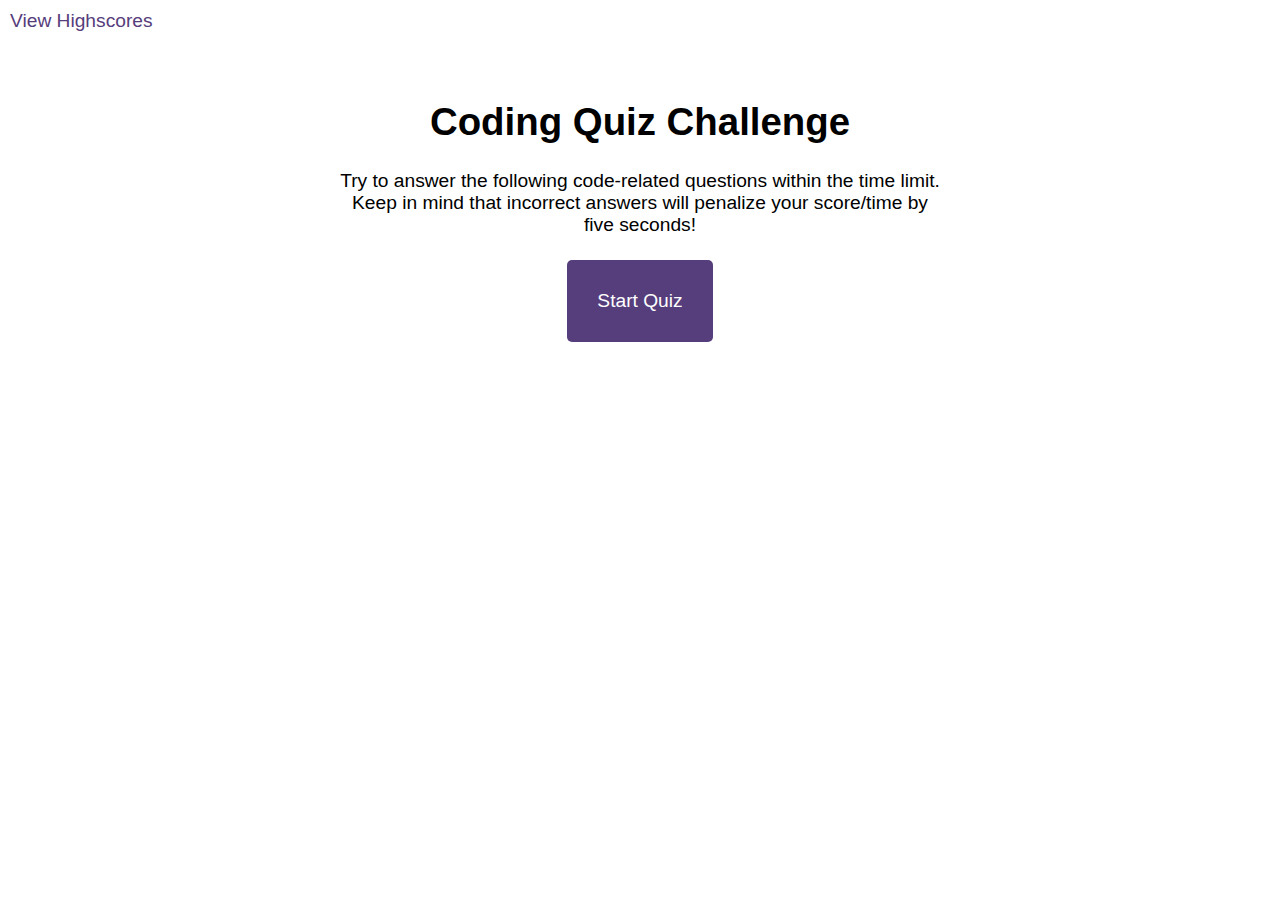
<file: index.html>
<!DOCTYPE html>
<html lang="en-gb">
  <head>
    <meta charset="UTF-8" />
    <meta name="viewport" content="width=device-width, initial-scale=1.0" />
    <meta http-equiv="X-UA-Compatible" content="ie=edge" />
  
    <title>Coding Quiz</title>

    <link rel="stylesheet" href="./assets/css/styles.css" />
  </head>

  <body>
    <div class="scores"><a href="highscores.html">View Highscores</a></div>

    <div class="timer"> <span id="time"></span></div>

    <div class="wrapper">
      <div id="start-screen" class="start">
        <h1>Coding Quiz Challenge</h1>
        <p>
          Try to answer the following code-related questions within the time
          limit. Keep in mind that incorrect answers will penalize your
          score/time by five seconds!
        </p>
        <a href="q1.html" id="start"><button id="starts">Start Quiz</button></a>
      </div>

      <div id="questions" class="hide">
        <h2 id="question-title"></h2>
        <div id="choices" class="choices"></div>
      </div>

      <div id="end-screen" class="hide">
        <h2>All done!</h2>
        <p>Your final score is <span id="final-score"></span>.</p>
        <p>
          Enter initials: <input type="text" id="initials" max="3" />
          <button id="submit">Submit</button>
        </p>
      </div>

      <div id="feedback" class="feedback hide"></div>
    </div>

    <script src="./assets/js/script.js"></script>
    <script src="https://code.jquery.com/jquery-3.5.1.slim.min.js" integrity="sha384-DfXdz2htPH0lsSSs5nCTpuj/zy4C+OGpamoFVy38MVBnE+IbbVYUew+OrCXaRkfj" crossorigin="anonymous"></script>
    
  </body>
</html>
</file>
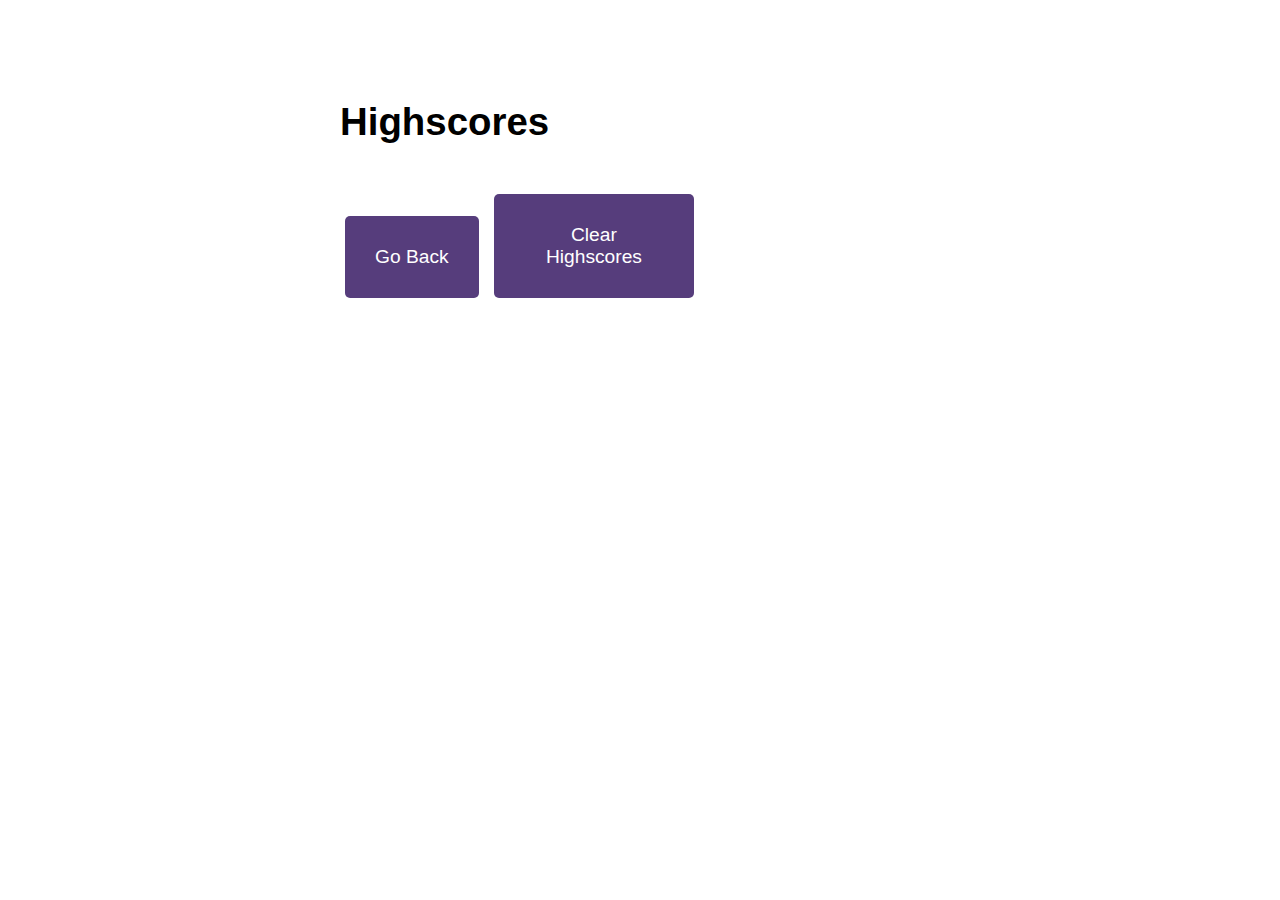
<file: highscores.html>
<!DOCTYPE html>
<html lang="en">
  <head>
    <meta charset="UTF-8" />
    <meta name="viewport" content="width=device-width, initial-scale=1.0" />
    <meta http-equiv="X-UA-Compatible" content="ie=edge" />
    <title>Highscores</title>

    <link rel="stylesheet" href="./assets/css/styles.css" />
  </head>

  <body>
    <div class="wrapper">
      <h1>Highscores</h1>
      <ol id="highscores">
        
      </ol>

      <a href="index.html"><button>Go Back</button></a>
      <button id="clearr" onclick="clearr()" onClick="window.location.reload()">Clear Highscores</button>
    </div>

    <script src="./assets/js/results.js"></script>
  </body>
</html>
</file>
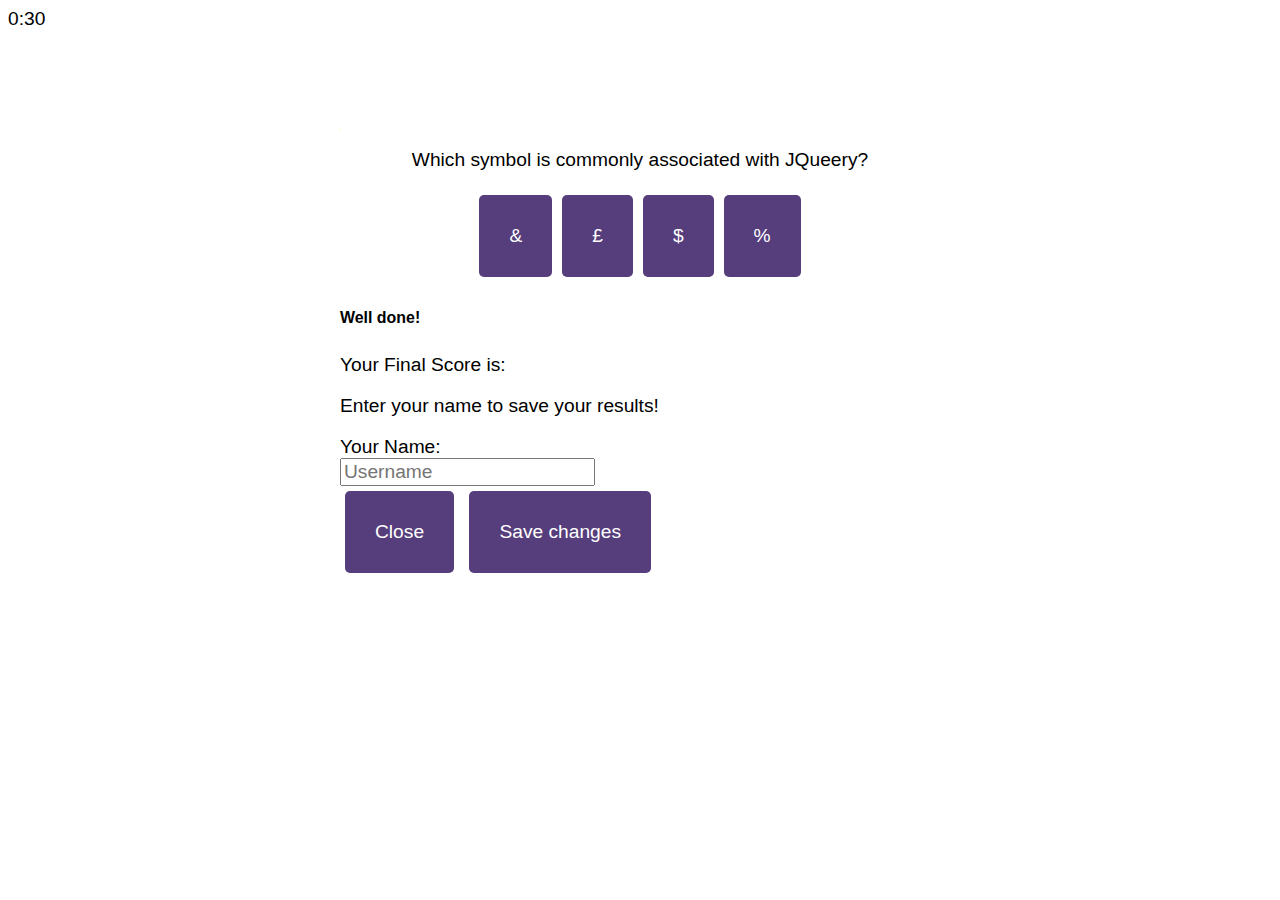
<file: q1.html>
<!DOCTYPE html>
<html lang="en-gb">
  <head>
    <meta charset="UTF-8" />
    <meta name="viewport" content="width=device-width, initial-scale=1.0" />
    <title>Question1</title>
    <meta http-equiv="X-UA-Compatible" content="ie=edge" />
    <link rel="stylesheet" href="./assets/css/styles.css" />
    <link rel="stylesheet" href="https://cdn.jsdelivr.net/npm/bootstrap@4.5.3/dist/css/bootstrap.min.css" integrity="sha384-TX8t27EcRE3e/ihU7zmQxVncDAy5uIKz4rEkgIXeMed4M0jlfIDPvg6uqKI2xXr2" crossorigin="anonymous">

   
  </head>

    <body>
      <div id="countdown"></div>
      <div id="quiz" class ="wrapper">
      <div id="question"> </div>
      <div id="options"></div>
      <div id="right"></div>

      <!-- Modal for results-->

      <div class="modal" id="myModal" tabindex="-1">
        <div class="modal-dialog">
          <div class="modal-content">
            <div class="modal-header">
              <h5 class="modal-title">Well done!</h5>
            
            </div>
            <div class="modal-body">
              <p id="answer">Your Final Score is: </p>
              <p class ="rest">Enter your name to save your results!</p>
              <div class="input-group flex-nowrap">
                <div class="input-group-prepend">
                  <span class="input-group-text" id="addon-wrapping">Your Name: </span>
                </div>
                <input type="text" class="form-control" id="username" placeholder="Username" aria-label="Username" aria-describedby="addon-wrapping">
              </div>
            </div>
            <div class="modal-footer">
              <a href="./index.html"><button type="button" class="btn btn-secondary" >Close</button></a>
              <button type="button" class="btn btn-primary" id="saveBttn">Save changes</button>
            </div>
          </div>
        </div>
      </div>
  
  <script src="./assets/js/script.js"></script>
  <script src="https://code.jquery.com/jquery-3.5.1.slim.min.js" integrity="sha384-DfXdz2htPH0lsSSs5nCTpuj/zy4C+OGpamoFVy38MVBnE+IbbVYUew+OrCXaRkfj" crossorigin="anonymous"></script>
  <script src="http://ajax.googleapis.com/ajax/libs/jquery/1.9.1/jquery.min.js"></script>
  <script src="https://code.jquery.com/jquery-3.5.1.slim.min.js" integrity="sha384-DfXdz2htPH0lsSSs5nCTpuj/zy4C+OGpamoFVy38MVBnE+IbbVYUew+OrCXaRkfj" crossorigin="anonymous"></script>
<script src="https://cdn.jsdelivr.net/npm/bootstrap@4.5.3/dist/js/bootstrap.bundle.min.js" integrity="sha384-ho+j7jyWK8fNQe+A12Hb8AhRq26LrZ/JpcUGGOn+Y7RsweNrtN/tE3MoK7ZeZDyx" crossorigin="anonymous"></script>
    </body>
</file>
<file: assets/css/styles.css>
body {
  font-family: Arial;
  font-size: 120%;
}

a {
  color: #563d7c;
  text-decoration: none;
  transition: color 0.1s;
}

a:hover {
  color: #8570a5;
}

button {
  display: inline-block;
  margin: 5px !important;
  cursor: pointer;
  font-size: 100%;
  background-color: #563d7c;
  border-radius: 5px !important;
  padding: 30px !important ;
  color: white;
  border: 0 !important;
  transition: background-color 0.1s;
  max-width: 200px !important;
  
}

button:hover {
  background-color: #8570a5;
}

.choices button {
  display: block;
}

input[type="text"] {
  font-size: 100%;
}

ol {
  padding-left: 0px;
  max-height: 400px;
  overflow: auto;
}

li {
  padding: 5px;
  list-style: decimal inside none;
}

li:nth-child(odd) {
  background-color: #f3edfc;
}

.wrapper {
  margin: 100px auto 0 auto;
  max-width: 600px;
}

.hide {
  display: none;
}

.start {
  text-align: center;
}

.scores {
  position: absolute;
  top: 10px;
  left: 10px;
}

.feedback {
  font-style: italic;
  font-size: 120%;
  margin-top: 20px;
  padding-top: 10px;
  color: gray;
  border-top: 2px solid #ccc;
}

.timer {
  position: absolute;
  top: 10px;
  right: 10px;
}

.q1{
  padding:50px;

}

#options{
  display: flex;
  justify-content: center;
}

#question{
  display: flex;
  justify-content: center;
  font-family: 'Franklin Gothic Medium', 'Arial Narrow', Arial, sans-serif;
}
</file>
